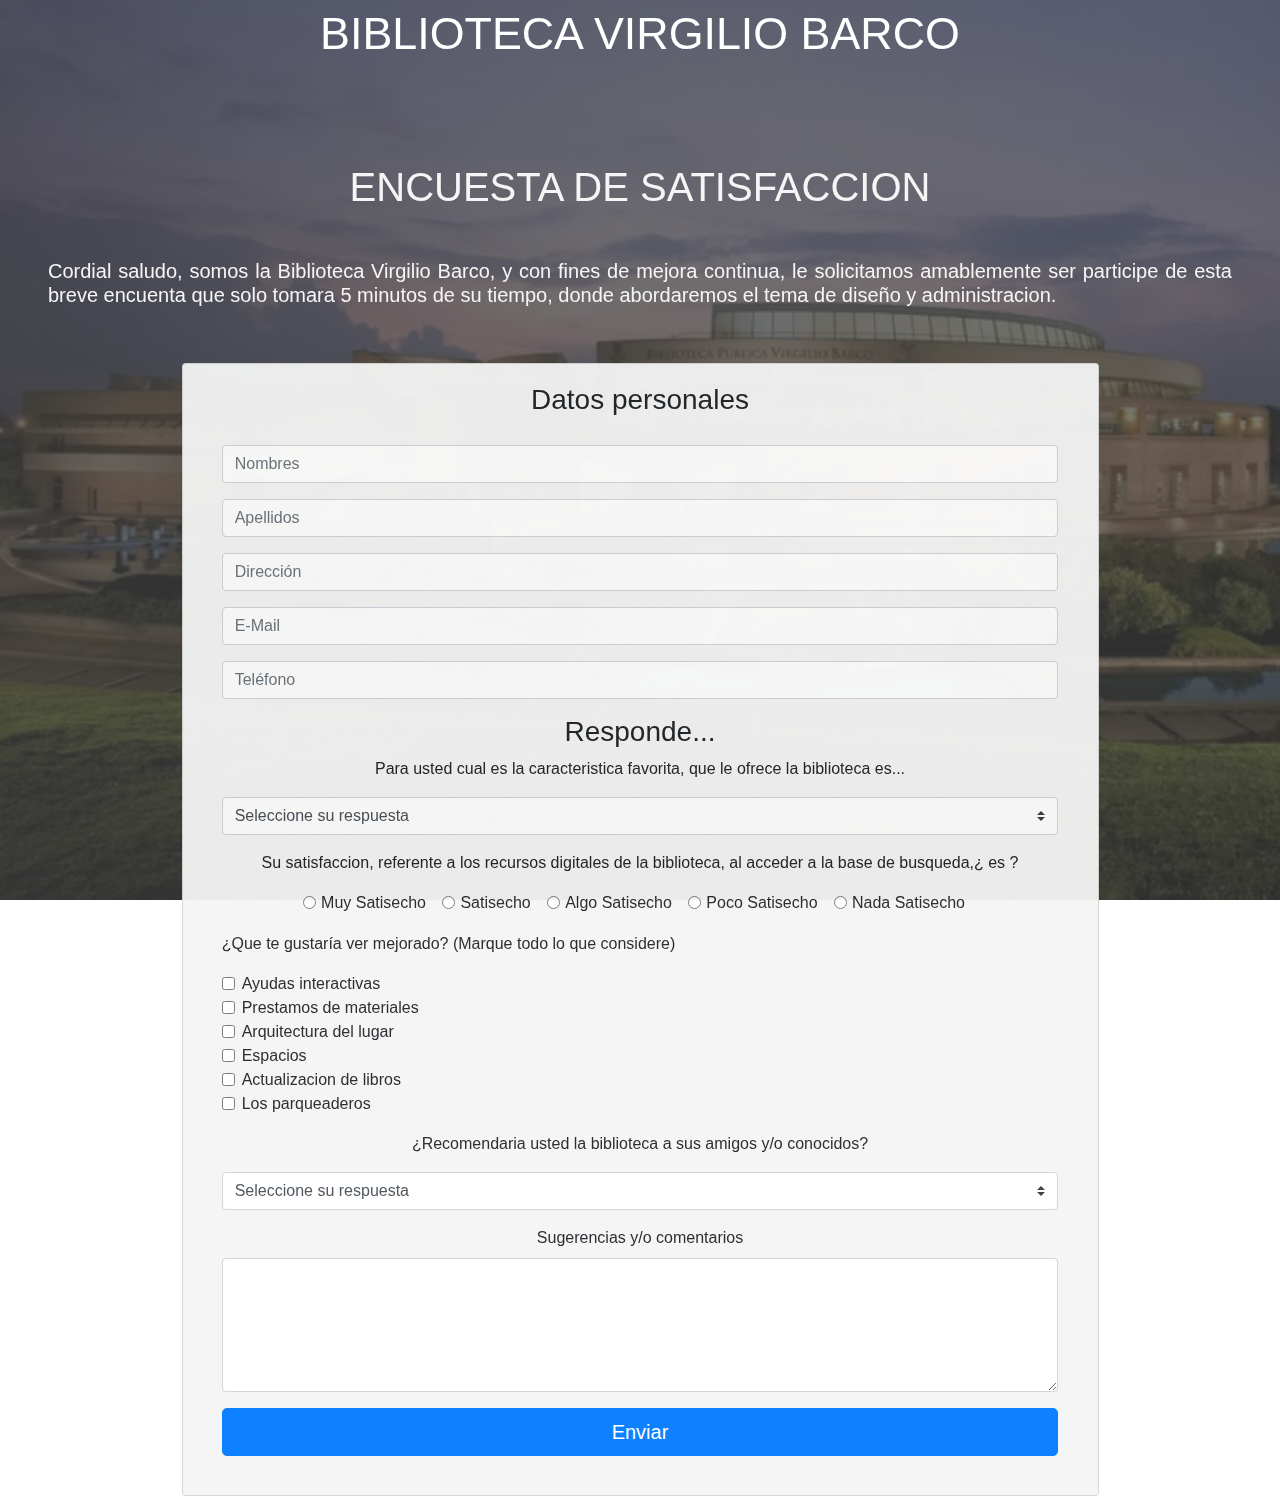
<file: index.html>
<!DOCTYPE html>
<html lang="en">

<head>
    <meta charset="UTF-8">
    <meta name="viewport" content="width=device-width, initial-scale=1.0">
    <link rel="stylesheet" href="https://stackpath.bootstrapcdn.com/bootstrap/4.4.1/css/bootstrap.min.css" integrity="sha384-Vkoo8x4CGsO3+Hhxv8T/Q5PaXtkKtu6ug5TOeNV6gBiFeWPGFN9MuhOf23Q9Ifjh" crossorigin="anonymous">
    <link rel="stylesheet" href="css/indexformulario.css">
    <title>Formulario</title>
</head>

<body translate="no" onload="_l='t';">
    <div id="page">
        <div id="header" class="justify-content-center text-center">
            <span class="tittle">BIBLIOTECA VIRGILIO BARCO</span>
        </div>
        <!-- contenedor -->
        <br />
        <br />
        <div id="wrapper">
            <section class="resume-section p-3 p-lg-5 d-flex align-items-center" id="">
                <div class="w-100">
                    <h2 class="justify-content-center text-center">ENCUESTA DE SATISFACCION</h2>
                    <h5 class="justify-content-center text-justify">Cordial saludo, somos la Biblioteca Virgilio Barco, y con fines de mejora continua, le solicitamos amablemente ser participe de esta breve encuenta que solo tomara 5 minutos de su tiempo, donde abordaremos el tema de diseño y administracion.</h5>
                </div>
            </section>
            <div id="body" class="row justify-content-center text-center">
                <div class="card text-center" style="width: 70%; padding: 1.2em;">
                    <h3>Datos personales</h3>
                    <div class="card-body">
                        <form class="needs-validation" method="get" action="accion.html">
                            <div class="form-group">
                                <input required type="text" class="form-control" id="names" placeholder="Nombres">
                            </div>
                            <div class="form-group">
                                <input required type="text" class="form-control" id="lastnames" placeholder="Apellidos">
                            </div>
                            <div class="form-group">
                                <input type="text" class="form-control" id="address" placeholder="Direcci&oacute;n">
                            </div>
                            <div class="form-group">
                                <input required type="email" class="form-control" id="emailAddress" placeholder="E-Mail">
                            </div>
                            <div class="form-group">
                                <input type="tel" class="form-control" id="phoneNumber" placeholder="Tel&eacute;fono">
                            </div>
                            <h3>Responde...</h3>
                            <div class="form-group">
                                <p>Para usted cual es la caracteristica favorita, que le ofrece la biblioteca es...</p>
                                <select class="custom-select">
                                    <option selected>Seleccione su respuesta</option>
                                    <option value="1">La arquitectura</option>
                                    <option value="2">La variedad de actividades</option>
                                    <option value="3">Los recursos que ofrecen</option>
                                    <option value="3">Las areas de entretenimiento</option>
                                </select>
                            </div>
                            <div class="form-group">
                                <p>Su satisfaccion, referente a los recursos digitales de la biblioteca, al acceder a la base de busqueda,¿ es ?</p>
                                <div class="form-check-inline">
                                    <input class="form-check-input position-static" type="radio" name="blankRadio" id="blankRadio1" value="option1" aria-label="...">Muy Satisecho
                                </div>
                                <div class="form-check-inline">
                                    <input class="form-check-input position-static" type="radio" name="blankRadio" id="blankRadio1" value="option1" aria-label="...">Satisecho
                                </div>
                                <div class="form-check-inline">
                                    <input class="form-check-input position-static" type="radio" name="blankRadio" id="blankRadio1" value="option1" aria-label="...">Algo Satisecho
                                </div>
                                <div class="form-check-inline">
                                    <input class="form-check-input position-static" type="radio" name="blankRadio" id="blankRadio1" value="option1" aria-label="...">Poco Satisecho
                                </div>
                                <div class="form-check-inline">
                                    <input class="form-check-input position-static" type="radio" name="blankRadio" id="blankRadio1" value="option1" aria-label="...">Nada Satisecho
                                </div>
                            </div>
                            <div class="form-group text-left">
                                <p>
                                    ¿Que te gustaría ver mejorado?
                                    <span class="clue">(Marque todo lo que considere)</span>
                                </p>
                                <div class="form-check">
                                    <input class="form-check-input" type="checkbox" id="ayudasInteractivas">
                                    <label class="form-check-label" for="ayudasInteractivas">
                                            Ayudas interactivas
                                        </label>
                                </div>
                                <div class="form-check">
                                    <input class="form-check-input" type="checkbox" id="prestamoMateriales">
                                    <label class="form-check-label" for="prestamoMateriales">
                                            Prestamos de materiales
                                        </label>
                                </div>
                                <div class="form-check">
                                    <input class="form-check-input" type="checkbox" id="arquitectura">
                                    <label class="form-check-label" for="arquitectura">
                                            Arquitectura del lugar
                                        </label>
                                </div>
                                <div class="form-check">
                                    <input class="form-check-input" type="checkbox" id="espacio">
                                    <label class="form-check-label" for="espacio">
                                            Espacios
                                        </label>
                                </div>
                                <div class="form-check">
                                    <input class="form-check-input" type="checkbox" id="actualizacionLibros">
                                    <label class="form-check-label" for="actualizacionLibros">
                                            Actualizacion de libros
                                        </label>
                                </div>
                                <div class="form-check">
                                    <input class="form-check-input" type="checkbox" id="parqueadero">
                                    <label class="form-check-label" for="parqueadero">
                                            Los parqueaderos
                                        </label>
                                </div>
                            </div>
                            <div class="form-group">
                                <p>¿Recomendaria usted la biblioteca a sus amigos y/o conocidos?
                                </p>
                                <select class="custom-select">
                                    <option selected>Seleccione su respuesta</option>
                                    <option value="1">Por supuesto</option>
                                    <option value="2">Tal vez</option>
                                    <option value="3">No</option>
                                </select>
                            </div>
                            <div class="form-group">
                                <label for="comments">Sugerencias y/o comentarios</label>
                                <textarea required rows="5" class="form-control" id="comments">
                                </textarea>
                            </div>
                            <div class="form-group">
                                <button type="submit" class="btn btn-primary btn-lg btn-block float-md-right">Enviar</button>
                            </div>
                        </form>
                    </div>
                </div>
            </div>
        </div>
    </div>
</body>

</html>
</file>
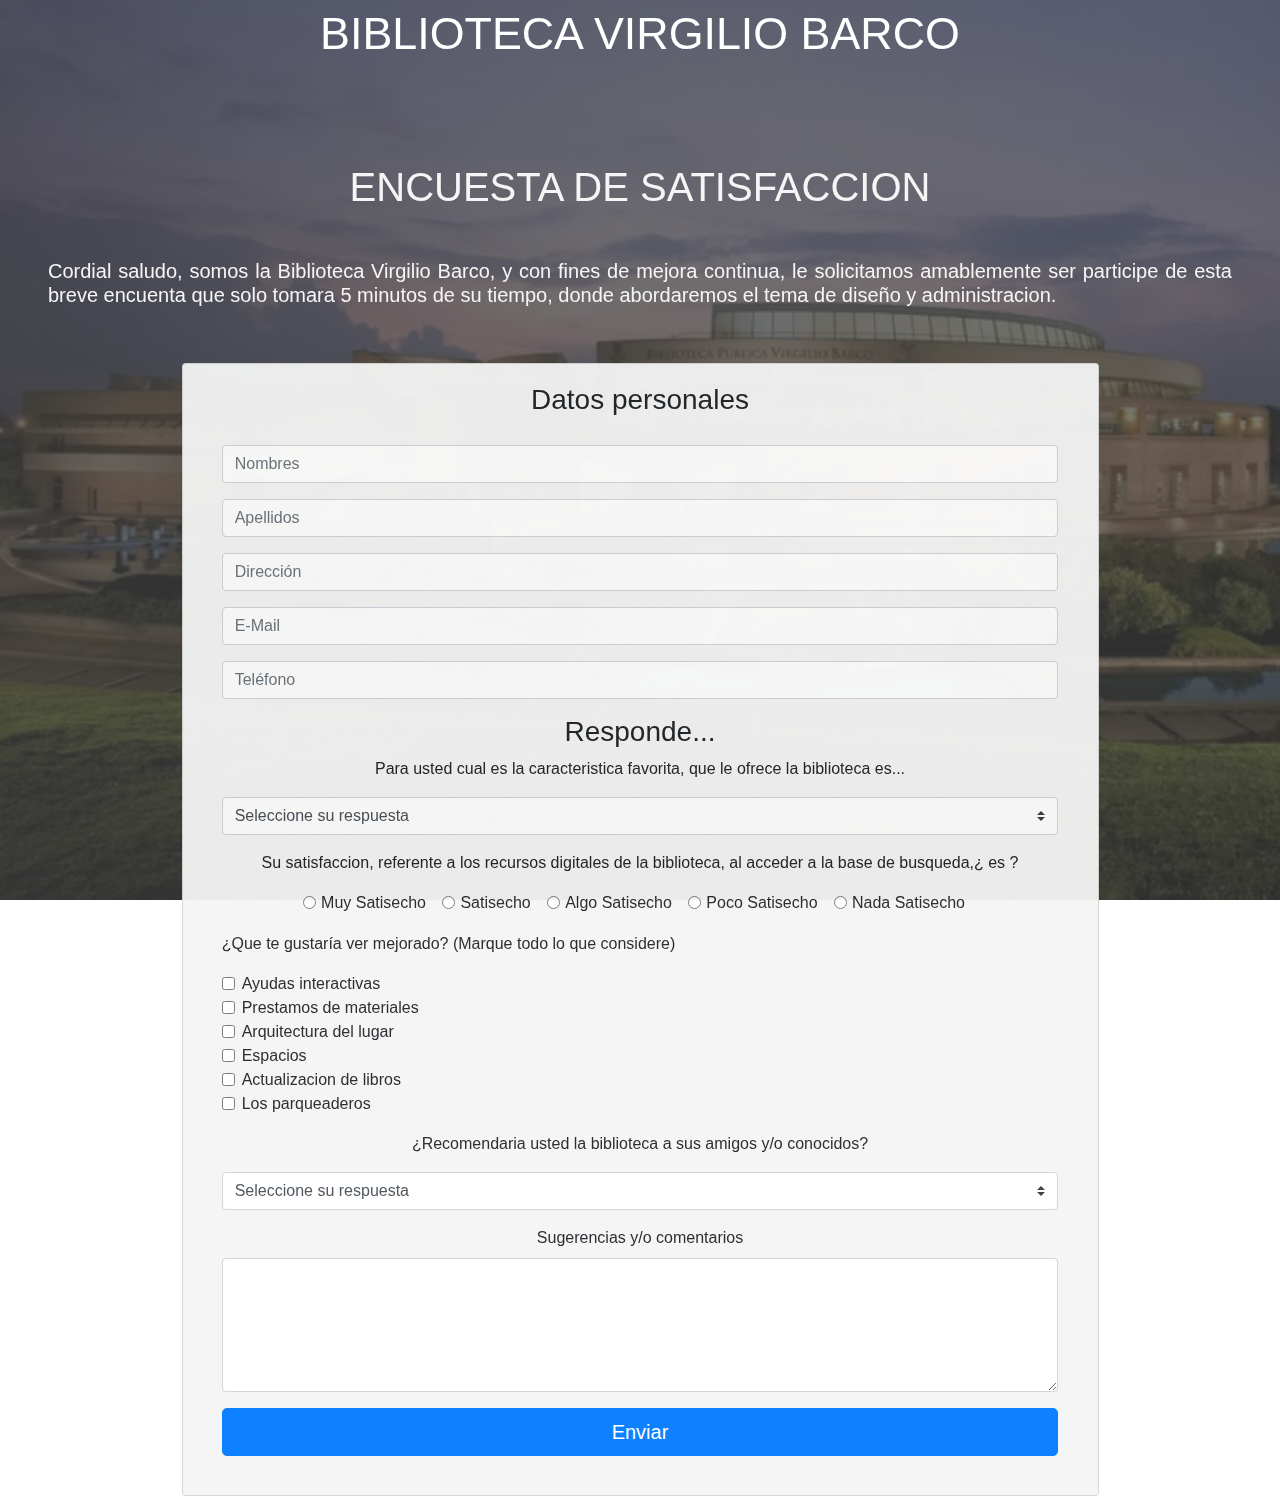
<file: indexformulario.html>
<!DOCTYPE html>
<html lang="en">

<head>
    <meta charset="UTF-8">
    <meta name="viewport" content="width=device-width, initial-scale=1.0">
    <link rel="stylesheet" href="https://stackpath.bootstrapcdn.com/bootstrap/4.4.1/css/bootstrap.min.css" integrity="sha384-Vkoo8x4CGsO3+Hhxv8T/Q5PaXtkKtu6ug5TOeNV6gBiFeWPGFN9MuhOf23Q9Ifjh" crossorigin="anonymous">
    <link rel="stylesheet" href="./indexformulario.css">
    <title>Formulario</title>
</head>

<body translate="no" onload="_l='t';">
    <div id="page">
        <div id="header" class="justify-content-center text-center">
            <span class="tittle">BIBLIOTECA VIRGILIO BARCO</span>
        </div>
        <!-- contenedor -->
        <br />
        <br />
        <div id="wrapper">
            <section class="resume-section p-3 p-lg-5 d-flex align-items-center" id="">
                <div class="w-100">
                    <h2 class="justify-content-center text-center">ENCUESTA DE SATISFACCION</h2>
                    <h5 class="justify-content-center text-justify">Cordial saludo, somos la Biblioteca Virgilio Barco, y con fines de mejora continua, le solicitamos amablemente ser participe de esta breve encuenta que solo tomara 5 minutos de su tiempo, donde abordaremos el tema de diseño y administracion.</h5>
                </div>
            </section>
            <div id="body" class="row justify-content-center text-center">
                <div class="card text-center" style="width: 70%; padding: 1.2em;">
                    <h3>Datos personales</h3>
                    <div class="card-body">
                        <form class="needs-validation" method="get" action="accion.html">
                            <div class="form-group">
                                <input required type="text" class="form-control" id="names" placeholder="Nombres">
                            </div>
                            <div class="form-group">
                                <input required type="text" class="form-control" id="lastnames" placeholder="Apellidos">
                            </div>
                            <div class="form-group">
                                <input type="text" class="form-control" id="address" placeholder="Direcci&oacute;n">
                            </div>
                            <div class="form-group">
                                <input required type="email" class="form-control" id="emailAddress" placeholder="E-Mail">
                            </div>
                            <div class="form-group">
                                <input type="tel" class="form-control" id="phoneNumber" placeholder="Tel&eacute;fono">
                            </div>
                            <h3>Responde...</h3>
                            <div class="form-group">
                                <p>Para usted cual es la caracteristica favorita, que le ofrece la biblioteca es...</p>
                                <select class="custom-select">
                                    <option selected>Seleccione su respuesta</option>
                                    <option value="1">La arquitectura</option>
                                    <option value="2">La variedad de actividades</option>
                                    <option value="3">Los recursos que ofrecen</option>
                                    <option value="3">Las areas de entretenimiento</option>
                                </select>
                            </div>
                            <div class="form-group">
                                <p>Su satisfaccion, referente a los recursos digitales de la biblioteca, al acceder a la base de busqueda,¿ es ?</p>
                                <div class="form-check-inline">
                                    <input class="form-check-input position-static" type="radio" name="blankRadio" id="blankRadio1" value="option1" aria-label="...">Muy Satisecho
                                </div>
                                <div class="form-check-inline">
                                    <input class="form-check-input position-static" type="radio" name="blankRadio" id="blankRadio1" value="option1" aria-label="...">Satisecho
                                </div>
                                <div class="form-check-inline">
                                    <input class="form-check-input position-static" type="radio" name="blankRadio" id="blankRadio1" value="option1" aria-label="...">Algo Satisecho
                                </div>
                                <div class="form-check-inline">
                                    <input class="form-check-input position-static" type="radio" name="blankRadio" id="blankRadio1" value="option1" aria-label="...">Poco Satisecho
                                </div>
                                <div class="form-check-inline">
                                    <input class="form-check-input position-static" type="radio" name="blankRadio" id="blankRadio1" value="option1" aria-label="...">Nada Satisecho
                                </div>
                            </div>
                            <div class="form-group text-left">
                                <p>
                                    ¿Que te gustaría ver mejorado?
                                    <span class="clue">(Marque todo lo que considere)</span>
                                </p>
                                <div class="form-check">
                                    <input class="form-check-input" type="checkbox" id="ayudasInteractivas">
                                    <label class="form-check-label" for="ayudasInteractivas">
                                            Ayudas interactivas
                                        </label>
                                </div>
                                <div class="form-check">
                                    <input class="form-check-input" type="checkbox" id="prestamoMateriales">
                                    <label class="form-check-label" for="prestamoMateriales">
                                            Prestamos de materiales
                                        </label>
                                </div>
                                <div class="form-check">
                                    <input class="form-check-input" type="checkbox" id="arquitectura">
                                    <label class="form-check-label" for="arquitectura">
                                            Arquitectura del lugar
                                        </label>
                                </div>
                                <div class="form-check">
                                    <input class="form-check-input" type="checkbox" id="espacio">
                                    <label class="form-check-label" for="espacio">
                                            Espacios
                                        </label>
                                </div>
                                <div class="form-check">
                                    <input class="form-check-input" type="checkbox" id="actualizacionLibros">
                                    <label class="form-check-label" for="actualizacionLibros">
                                            Actualizacion de libros
                                        </label>
                                </div>
                                <div class="form-check">
                                    <input class="form-check-input" type="checkbox" id="parqueadero">
                                    <label class="form-check-label" for="parqueadero">
                                            Los parqueaderos
                                        </label>
                                </div>
                            </div>
                            <div class="form-group">
                                <p>¿Recomendaria usted la biblioteca a sus amigos y/o conocidos?
                                </p>
                                <select class="custom-select">
                                    <option selected>Seleccione su respuesta</option>
                                    <option value="1">Por supuesto</option>
                                    <option value="2">Tal vez</option>
                                    <option value="3">No</option>
                                </select>
                            </div>
                            <div class="form-group">
                                <label for="comments">Sugerencias y/o comentarios</label>
                                <textarea required rows="5" class="form-control" id="comments">
                                </textarea>
                            </div>
                            <div class="form-group">
                                <button type="submit" class="btn btn-primary btn-lg btn-block float-md-right">Enviar</button>
                            </div>
                        </form>
                    </div>
                </div>
            </div>
        </div>
    </div>
</body>

</html>
</file>
<file: css/indexformulario.css>
body {
    font-family: -apple-system, BlinkMacSystemFont, 'Segoe UI', Roboto, Oxygen, Ubuntu, Cantarell, 'Open Sans', 'Helvetica Neue', sans-serif;
}

body::before {
    content: '';
    position: fixed;
    top: 0;
    left: 0;
    height: 100%;
    width: 100%;
    z-index: -1;
    background-image: linear-gradient( 115deg, rgba(66, 66, 66, 0.8), rgba(64, 65, 63, 0.7)), url(../img/background.png);
    background-size: cover;
    background-repeat: no-repeat;
    background-position: center;
}

.tittle {
    color: white;
    font-size: 2.8rem;
}

h1 {
    color: whitesmoke;
    text-align: center;
    font-size: 2.6em;
}

h2 {
    color: whitesmoke;
    text-align: center;
    font-size: 2.5rem;
}

h5 {
    color: whitesmoke;
    text-align: center;
    padding-top: 2em;
}

#body .card {
    opacity: 95%;
    background-color: whitesmoke;
}
</file>
<file: indexformulario.css>
body {
    font-family: -apple-system, BlinkMacSystemFont, 'Segoe UI', Roboto, Oxygen, Ubuntu, Cantarell, 'Open Sans', 'Helvetica Neue', sans-serif;
}

body::before {
    content: '';
    position: fixed;
    top: 0;
    left: 0;
    height: 100%;
    width: 100%;
    z-index: -1;
    background-image: linear-gradient( 115deg, rgba(66, 66, 66, 0.8), rgba(64, 65, 63, 0.7)), url(./Img/Figura-10-Biblioteca-Virgilio-Barco-Vargas.png);
    background-size: cover;
    background-repeat: no-repeat;
    background-position: center;
}

.tittle {
    color: white;
    font-size: 2.8rem;
}

h1 {
    color: whitesmoke;
    text-align: center;
    font-size: 2.6em;
}

h2 {
    color: whitesmoke;
    text-align: center;
    font-size: 2.5rem;
}

h5 {
    color: whitesmoke;
    text-align: center;
    padding-top: 2em;
}

#body .card {
    opacity: 95%;
    background-color: whitesmoke;
}
</file>
